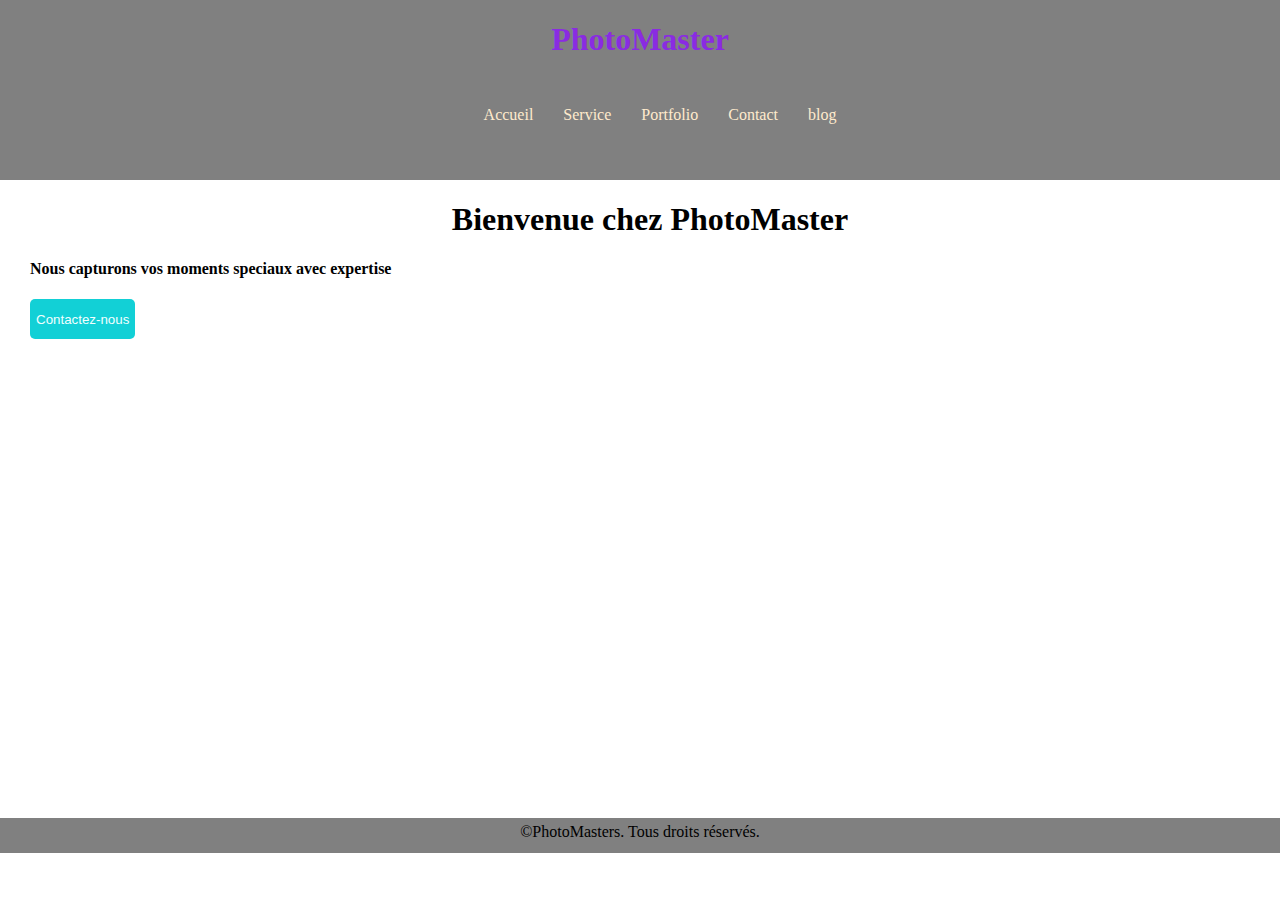
<file: index.html>
<!DOCTYPE html>
<html lang="en">
<head>
    <meta charset="UTF-8">
    <meta name="viewport" content="width=device-width, initial-scale=1.0">
    <title>Photomaster</title>
    <link rel="stylesheet" href="style.css">
</head>
<body>
    <header>
        <div class="logo">
            <h1>PhotoMaster</h1>
        </div>
        <nav>
            <ul>
                <li><a href="index.html">Accueil</a></li>
                <li><a href="service.html">Service</a></li>
                <li><a href="#">Portfolio</a></li>
                <li><a href="contact.html">Contact</a></li>
                <li><a href="blog.html">blog</a></li>
            </ul>
        </nav>
    </header>
   
    <main >
        <div class="Accueil">
            <h1>Bienvenue chez PhotoMaster</h1>
        <div >
            <h4>Nous capturons vos moments speciaux avec expertise</h4>
            <button type="button">Contactez-nous</button>
        </div>
        </div>
        
        
       
         
    </main>
    <footer>
        &copy;PhotoMasters. Tous droits réservés.
    </footer>
</body>
</html>
</file>
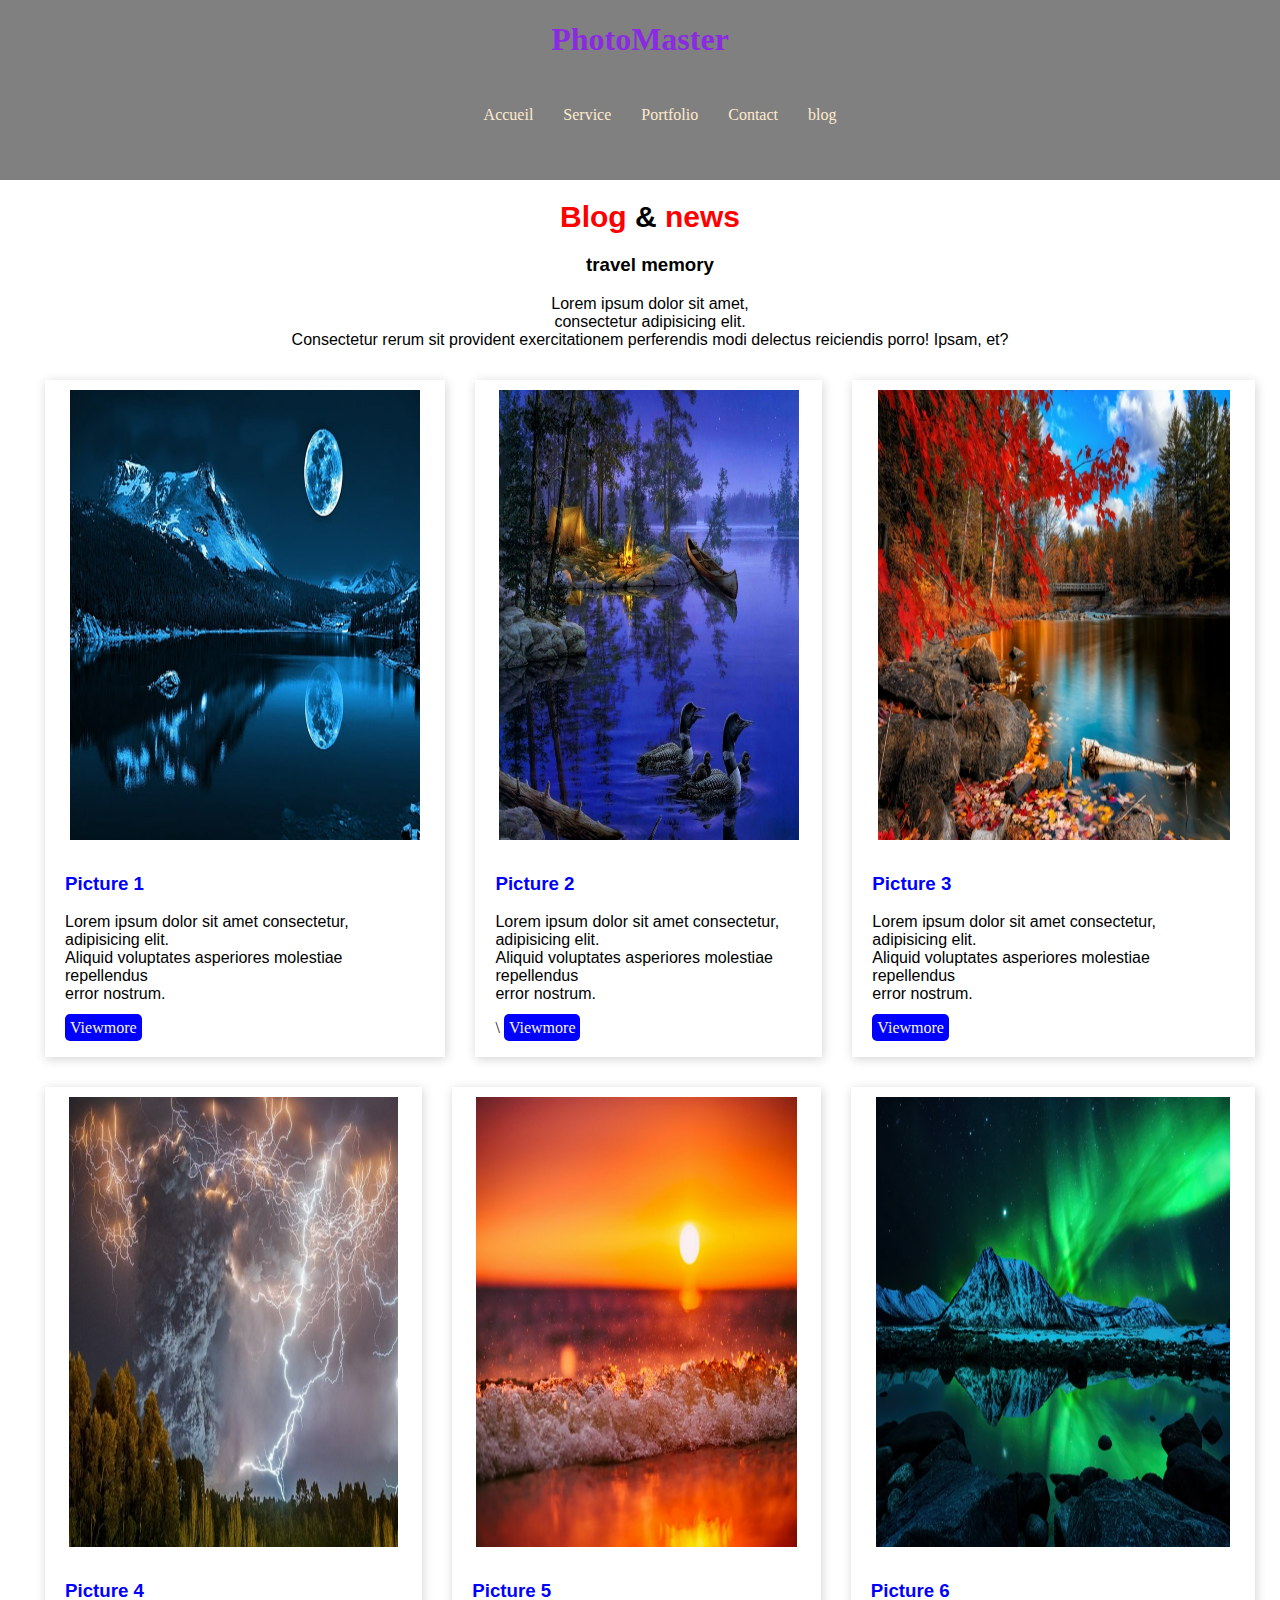
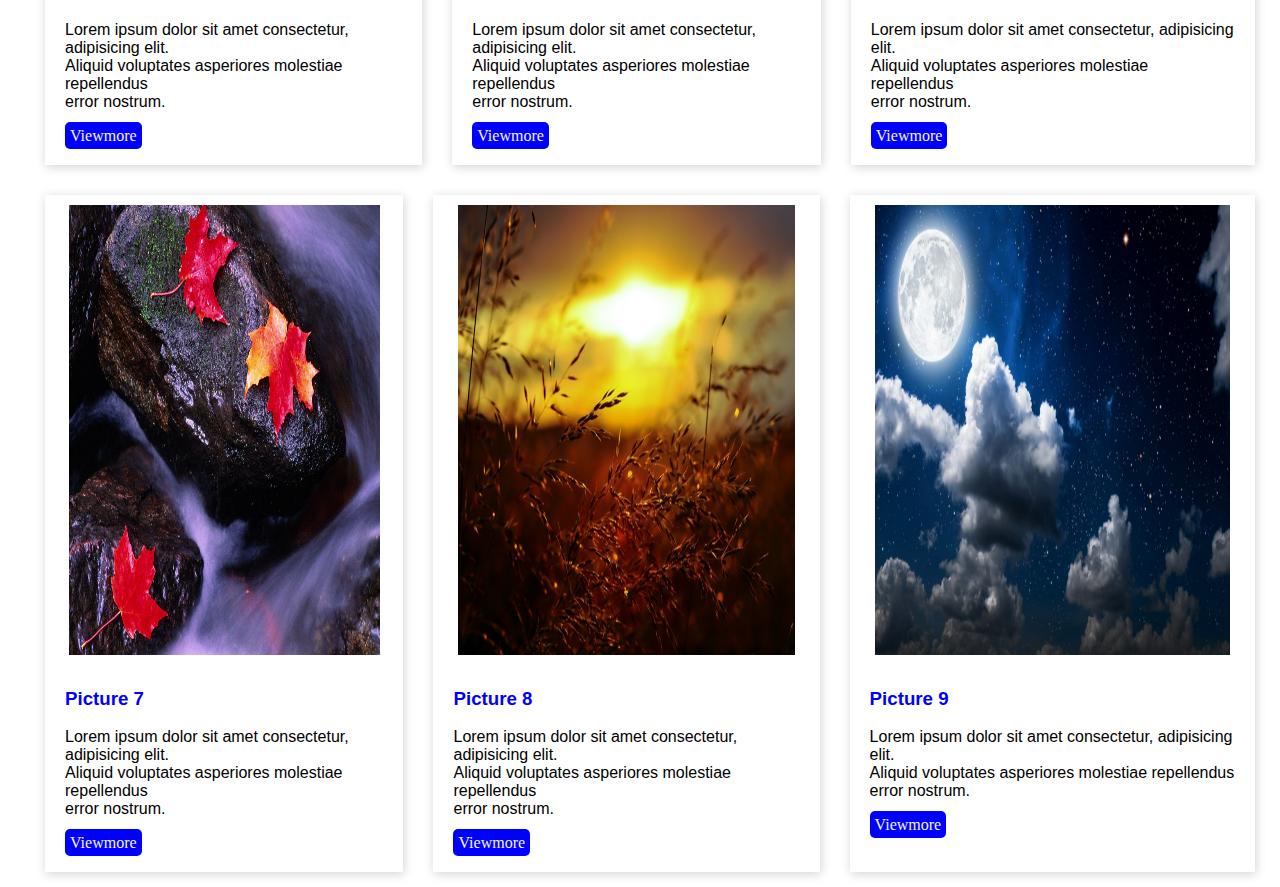
<file: blog.html>
<!DOCTYPE html>
<html lang="en">
<head>
    <meta charset="UTF-8">
    <meta name="viewport" content="width=device-width, initial-scale=1.0">
    <title>Photomaster</title>
    <link rel="stylesheet" href="style.css">
</head>
<body>
    <header>
        <div class="logo">
            <h1>PhotoMaster</h1>
        </div>
        <nav>
            <ul>
                <li><a href="index.html">Accueil</a></li>
                <li><a href="service.html">Service</a></li>
                <li><a href="#">Portfolio</a></li>
                <li><a href="contact.html">Contact</a></li>
                <li><a href="blog.html">blog</a></li>
            </ul>
        </nav>
    </header>
    <main>
        <section>
            <div class="text">
                <h1><span>Blog</span> & <span>news</span></h1>
                <h3>travel memory</h3>
                <p>Lorem ipsum dolor sit amet,
                    <br> consectetur adipisicing elit. 
                    <br>Consectetur rerum sit provident exercitationem 
                    perferendis modi delectus reiciendis porro! Ipsam, et?</p>
            </div>
            <div class="cardscontainer">
                <div class="cards">
                    <div class="card1">
                        <img src="./img/Capture2.PNG" alt="">
                        <div class="carddata">
                            <h3>Picture 1</h3>
                            <p>Lorem ipsum dolor sit amet consectetur, adipisicing elit.
                                <br> Aliquid voluptates asperiores molestiae repellendus 
                                <br>error nostrum.</p>
                                <a href="viewmore.html">Viewmore</a>
                        </div>
                    </div>

                    <div class="card1">
                        <img src="./img/Capture3.PNG" alt="">
                        <div class="carddata">
                            <h3>Picture 2</h3>
                            <p>Lorem ipsum dolor sit amet consectetur, adipisicing elit.
                                <br> Aliquid voluptates asperiores molestiae repellendus 
                                <br>error nostrum.</p>\
                                <a href="viewmore.html">Viewmore</a>

                        </div>
                    </div>

                    <div class="card1">
                        <img src="./img/Capture4.PNG" alt="">
                        <div class="carddata">
                            <h3>Picture 3</h3>
                            <p>Lorem ipsum dolor sit amet consectetur, adipisicing elit.
                                <br> Aliquid voluptates asperiores molestiae repellendus 
                                <br>error nostrum.</p>
                                <a href="viewmore.html">Viewmore</a>

                        </div>
                    </div>

                </div>


                <div class="cards">
                    <div class="card1">
                        <img src="./img/Capture10.PNG" alt="">
                        <div class="carddata">
                            <h3> Picture 4</h3>
                            <p>Lorem ipsum dolor sit amet consectetur, adipisicing elit.
                                <br> Aliquid voluptates asperiores molestiae repellendus 
                                <br>error nostrum.</p>
                                <a href="viewmore.html">Viewmore</a>

                        </div>
                    </div>

                    <div class="card1">
                        <img src="./img/Capture11.PNG" alt="">
                        <div class="carddata">
                            <h3> Picture 5</h3>
                            <p>Lorem ipsum dolor sit amet consectetur, adipisicing elit.
                                <br> Aliquid voluptates asperiores molestiae repellendus 
                                <br>error nostrum.</p>
                                <a href="viewmore.html">Viewmore</a>

                        </div>
                    </div>

                    <div class="card1">
                        <img src="./img/Capture12.PNG" alt="">
                        <div class="carddata">
                            <h3> Picture 6</h3>
                            <p>Lorem ipsum dolor sit amet consectetur, adipisicing elit.
                                <br> Aliquid voluptates asperiores molestiae repellendus 
                                <br>error nostrum.</p>
                                <a href="viewmore.html">Viewmore</a>

                        </div>
                    </div>
                </div>

                <div class="cards">
                    <div class="card1">
                        <img src="./img/Capture5.PNG" alt="">
                        <div class="carddata">
                            <h3> Picture 7</h3>
                            <p>Lorem ipsum dolor sit amet consectetur, adipisicing elit.
                                <br> Aliquid voluptates asperiores molestiae repellendus 
                                <br>error nostrum.</p>
                                <a href="viewmore.html">Viewmore</a>

                        </div>
                    </div>

                    <div class="card1">
                        <img src="./img/Capture8.PNG" alt="">
                        <div class="carddata">
                            <h3> Picture 8</h3>
                            <p>Lorem ipsum dolor sit amet consectetur, adipisicing elit.
                                <br> Aliquid voluptates asperiores molestiae repellendus 
                                <br>error nostrum.</p>
                                <a href="viewmore.html">Viewmore</a>

                        </div>
                    </div>

                    <div class="card1">
                        <img src="./img/Capture13.PNG" alt="">
                        <div class="carddata">
                            <h3> Picture 9</h3>
                            <p>Lorem ipsum dolor sit amet consectetur, adipisicing elit.
                                <br> Aliquid voluptates asperiores molestiae repellendus 
                                <br>error nostrum.</p>
                                <a href="viewmore.html">Viewmore</a>

                        </div>
                    </div>
                </div>
            </div>
    </main>
</body>
</html>
</file>
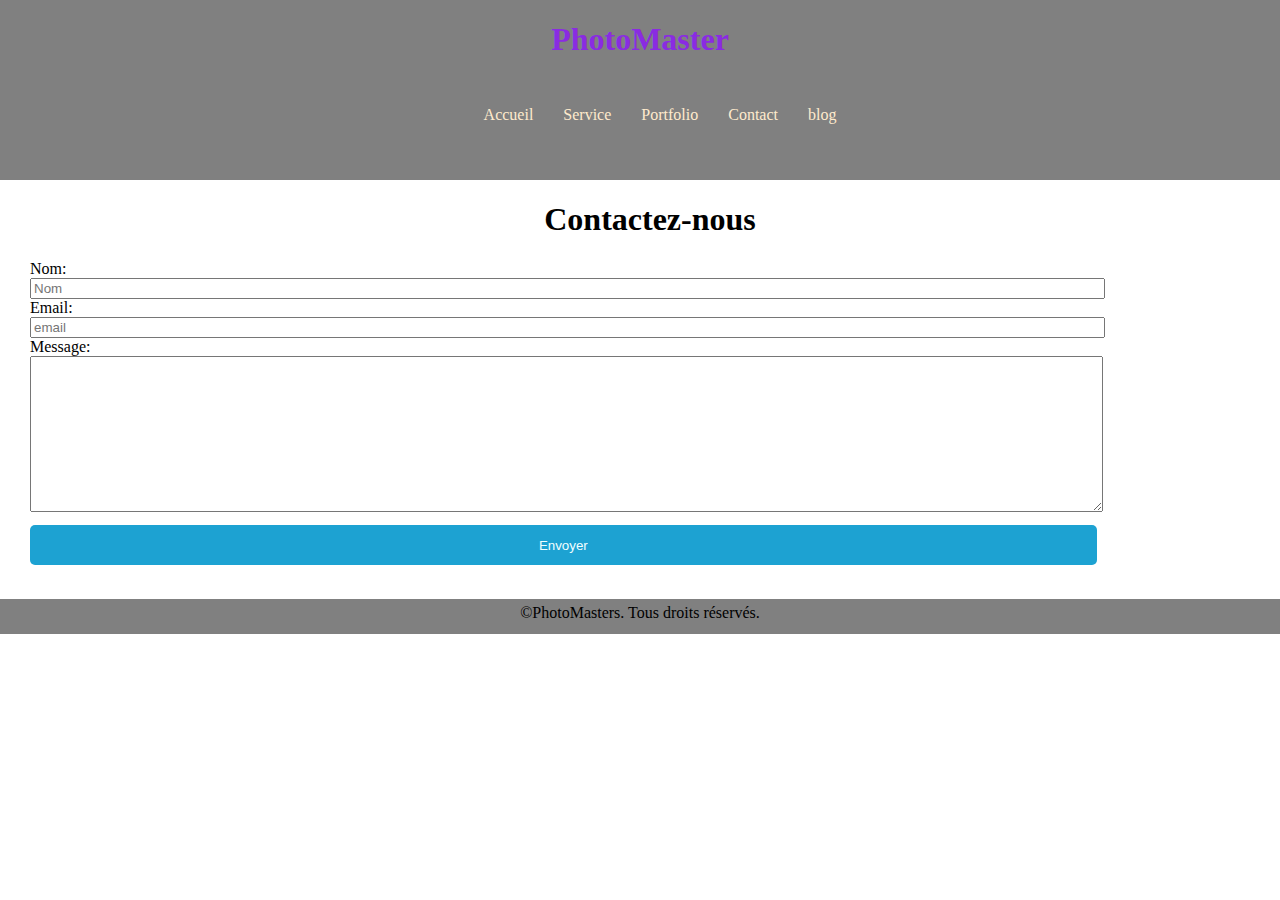
<file: contact.html>
<!DOCTYPE html>
<html lang="en">
<head>
    <meta charset="UTF-8">
    <meta name="viewport" content="width=device-width, initial-scale=1.0">
    <title>Photomaster</title>
    <link rel="stylesheet" href="style.css">
</head>
<body>
    <header>
        <div class="logo">
            <h1>PhotoMaster</h1>
        </div>
        <nav>
            <ul>
                <li><a href="index.html">Accueil</a></li>
                <li><a href="service.html">Service</a></li>
                <li><a href="#">Portfolio</a></li>
                <li><a href="contact.html">Contact</a></li>
                <li><a href="blog.html">blog</a></li>
            </ul>
        </nav>
    </header>
   
    <main>
        <div class="contact">

            <h1>Contactez-nous</h1>
            <form>
                <label>Nom:</label>
                <input type="text" placeholder="Nom" >
                <label>Email:</label>
                <input type="email" placeholder="email">
                <label>Message:</label>
                <textarea cols="30" rows="10"></textarea>
                <button type="button" > Envoyer</button>
        
            </form>
        </div>
       
         
    </main>
    <footer>
        &copy;PhotoMasters. Tous droits réservés.
    </footer>
</body>
</html>
</file>
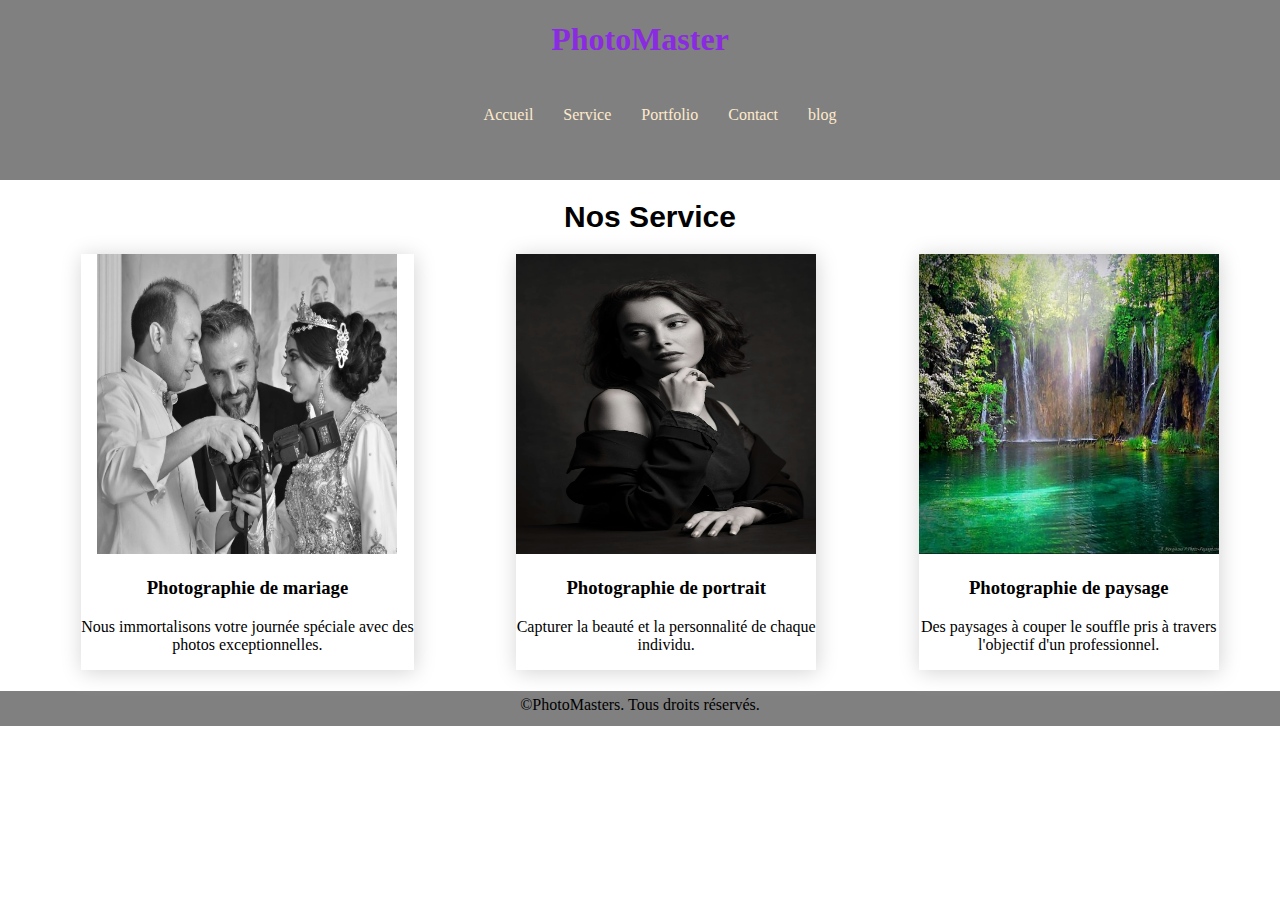
<file: service.html>
<!DOCTYPE html>
<html lang="en">
<head>
    <meta charset="UTF-8">
    <meta name="viewport" content="width=device-width, initial-scale=1.0">
    <title>Photomaster</title>
    <link rel="stylesheet" href="style.css">
</head>
<body>
    <header>
        <div class="logo">
            <h1>PhotoMaster</h1>
        </div>
        <nav>
            <ul>
                <li><a href="index.html">Accueil</a></li>
                <li><a href="service.html">Service</a></li>
                <li><a href="#">Portfolio</a></li>
                <li><a href="contact.html">Contact</a></li>
                <li><a href="blog.html">blog</a></li>
            </ul>
        </nav>
    </header>
    <main>
        <div class="text">
            <h1>Nos Service</h1>
        </div>
        <div class="container">
            <div class="services">
                <div>
                    <img src="./img/photo-mariage.PNG" alt="Photographie de mariage">
                </div>
                <div>
                    <h3>Photographie de mariage</h3>
                    <p>Nous immortalisons votre journée spéciale avec des 
                        <br>photos exceptionnelles.
                    </p>
                </div>
            </div>
            <div class="services">
                <div>
                    <img src="./img/portrait.PNG" alt="Photographie de portrait">
                </div>
                <div>
                    <h3>Photographie de portrait</h3>
                    <p>Capturer la beauté et la personnalité de chaque
                        <br>individu.
                    </p>
                </div>
            </div>
            <div class="services">
                <div>
                    <img src="./img/payasage.PNG" alt="Photographie de paysage">
                </div>
                <div>
                    <h3>Photographie de paysage</h3>
                    <p>Des paysages à couper le souffle pris à travers 
                        <br>l'objectif d'un professionnel.
                    </p>
                 
                </div>
            </div>
        </div>
    </main>
    <footer>
        &copy;PhotoMasters. Tous droits réservés.
    </footer>
</body>

</html>
</file>
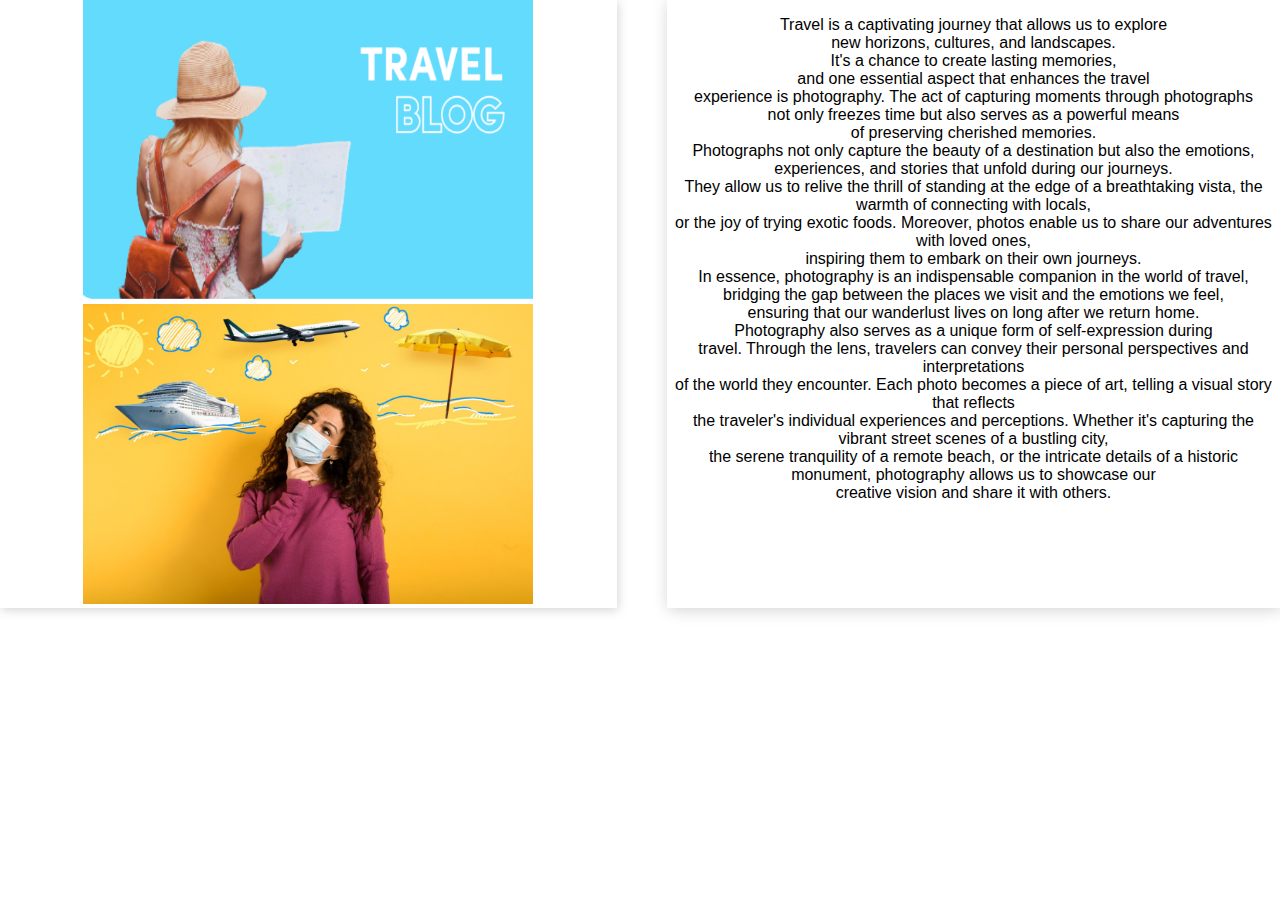
<file: viewmore.html>
<!DOCTYPE html>
<html lang="en">
<head>
    <meta charset="UTF-8">
    <meta name="viewport" content="width=device-width, initial-scale=1.0">
    <title>more info</title>
    <link rel="stylesheet" href="style.css">
</head>
<body>
    <div class="blogs">
        <div class="blogimg">
            <img src="./img/travel.PNG" alt="">
            <img src="./img/travel3.PNG" alt="">
        </div>
        <div class="textblog">
            <p>Travel is a captivating journey that allows us to explore
                <br> new horizons, cultures, and landscapes.
                <br> It's a chance to create lasting memories,
                <br> and one essential aspect that enhances the travel
                <br> experience is photography. The act of capturing moments through photographs
                <br> not only freezes time but also serves as a powerful means
                <br> of preserving cherished memories.
                <br> Photographs not only capture the beauty of a destination but also the emotions, 
                <br>experiences, and stories that unfold during our journeys.
                <br> They allow us to relive the thrill of standing at the edge of a breathtaking vista, the warmth of connecting with locals, 
                <br>or the joy of trying exotic foods. Moreover, photos enable us to share our adventures with loved ones, 
                <br>inspiring them to embark on their own journeys.
                <br> In essence, photography is an indispensable companion in the world of travel, 
                <br>bridging the gap between the places we visit and the emotions we feel,
                <br> ensuring that our wanderlust lives on long after we return home.
                <br>Photography also serves as a unique form of self-expression during 
                <br>travel. Through the lens, travelers can convey their personal perspectives and interpretations 
                <br>of the world they encounter. Each photo becomes a piece of art, telling a visual story that reflects 
                <br>the traveler's individual experiences and perceptions. Whether it's capturing the vibrant street scenes of a bustling city, 
                <br>the serene tranquility of a remote beach, or the intricate details of a historic monument, photography allows us to showcase our
                <br> creative vision and share it with others.




            </p>
        </div>

    </div>
</body>
</html>
</file>
<file: style.css>
body{
    margin: 0;
    padding: 0;
}
main{
    height: auto;
}
header {
    background-color: gray;
    height: 20vh;
}
.Accueil{
    height: 66vh;
    margin-bottom: 23px;
}
.contact {
    
    margin-bottom: 34px;
}
header .logo {
    display: flex;
    justify-content: center; 
    height: 10vh;
    color: blueviolet;
 
}
nav ul {
    display: flex;
    justify-content: center;
    gap: 30px;
    list-style: none;
}
ul li a {
    text-decoration: none;
    color: blanchedalmond;
}
main h1{
    text-align: center;
}
main button {
    background-color: rgb(18, 208, 214);
    color: azure;
    border-radius: 5px;
    height: 40px;
    border: none;
}
.container{
     display: flex;
     justify-content: space-around;

}
.services img{
    width: 300px;
    height: 300px;
    
}
.services{
    box-shadow: 1px 2px 20px lightgray;
    text-align: center;
}
form input,form label ,form textarea{
display: block;
/* width: 80em; */
}
form input ,form textarea{
    width: 80em;

}

form button {
    width: 80em;
    margin-top: 1em;
    background-color: rgb(29, 162, 210);
}
.text h1{
    font-size: 30px;
}
.text span{
    color: red;
}
.text{

    font-family: 'Trebuchet MS', 'Lucida Sans Unicode', 'Lucida Grande', 'Lucida Sans', Arial, sans-serif;
    text-align: center;
}
.card1 img{
    width: 92%;
    height: 50vh;
}
.card1{
     margin:15px;
    /* border: 1px solid black; */
    text-align: center;
    padding: 10px;
    box-shadow: 1px 2px 10px lightgray;
}
 .cards{
    display: flex;
    justify-content: space-between;
} 
.carddata h3{
    color: blue;
    /* text-align: center; */
    font-family: Impact, Haettenschweiler, 'Arial Narrow Bold', sans-serif;

}
.carddata{
    text-align:left ;
    padding: 10px;
}
.carddata a{
    /* border: 1px solid black; */
    padding: 5px;
    border-radius: 5px;
    text-decoration: none;
    background-color: blue;
    color: whitesmoke;
    /* font-weight:bold; */ 
}
.carddata p{
    font-family: 'Gill Sans', 'Gill Sans MT', Calibri, 'Trebuchet MS', sans-serif;
}
.cardscontainer
{
    /* height: 150vh; */
    /* margin-left: 10px; */
    /* display: flex; */
}
main{
    margin-left: 30px;
    margin-right: 10px;
}
.blogs{
 display: flex;  
 gap: 50px;
 text-align: center;

}
.blogimg img{
    width: 450px;
    height: 300px;
}
.blogimg{
    box-shadow: 1px 2px 10px lightgray;

}
.textblog {
    box-shadow: 1px 2px 15px lightgray;
}
.textblog p{
  
   
    font-family: 'Segoe UI', Tahoma, Geneva, Verdana, sans-serif;

}

footer{
    background-color: gray;
     height: 25px; 
    text-align: center;
    padding: 5px;
    margin-top: 21px;
}
</file>
